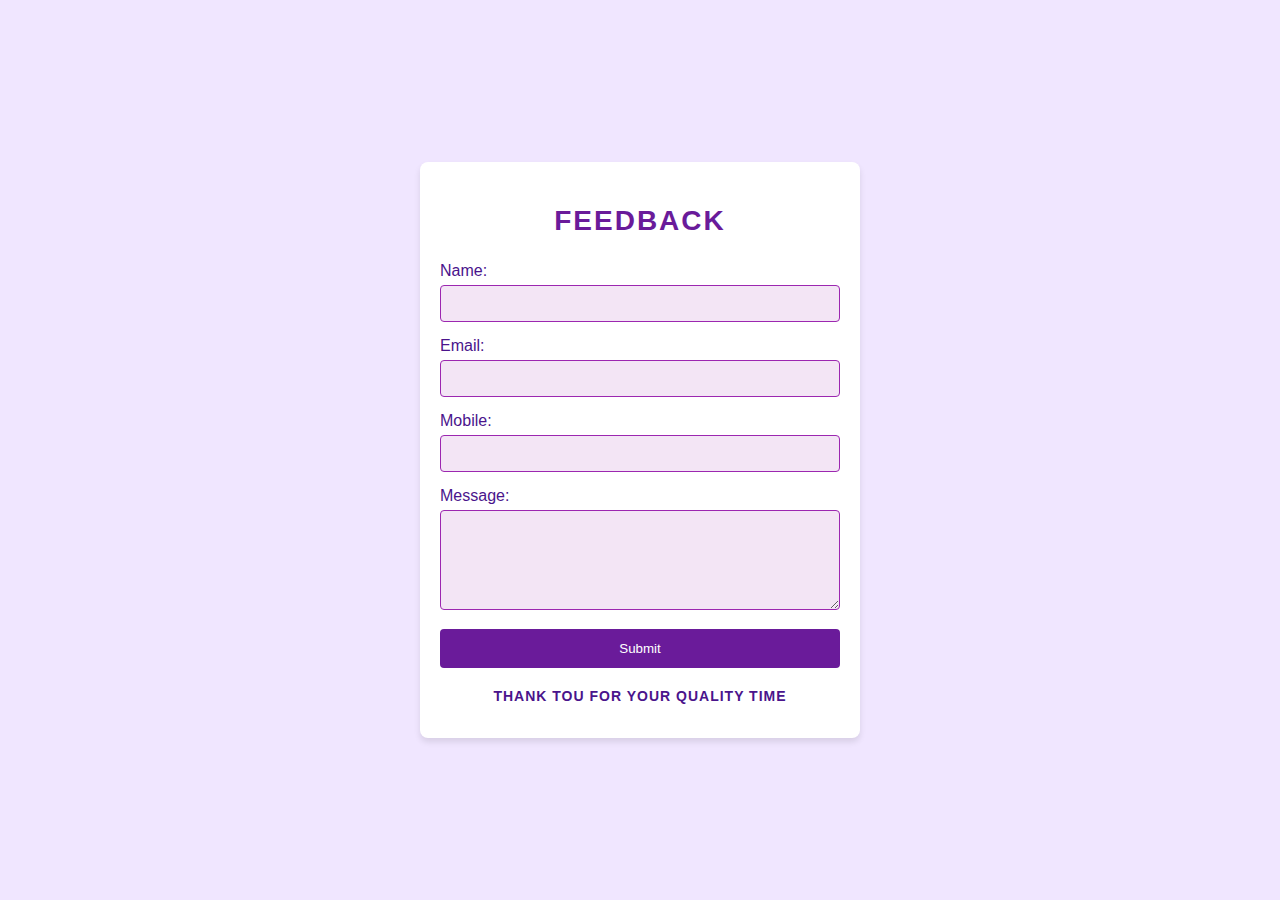
<file: feedback.html>
<!DOCTYPE html>
<html lang="en">

<head>
    <meta charset="UTF-8">
    <meta name="viewport" content="width=device-width, initial-scale=1.0">
    <title>Feedback form</title>
    <link rel="icon" type="image/x-icon" href="assets/img/favicon/feedback2.png  ">
    <link rel="stylesheet" href="style_form.css" />

</head>

<body>
    <section id="feedback" class="section">
        <h2>Feedback</h2>
        <form id="feedbackForm" action="https://api.web3forms.com/submit" method="POST">
            <div class="form-group">
                <input type="hidden" name="access_key" value="ba275a31-3928-4c2c-a9a7-b916e9f493bc">
                <label for="name">Name:</label>
                <input type="text" id="name" name="name" pattern="[A-Za-z0-9 ]+"
                    title="Only letters and numbers are allowed" required>
            </div>
            <div class="form-group">
                <label for="email">Email:</label>
                <input type="email" id="email" name="email" required>
            </div>
            <div class="form-group">
                <label for="mobile">Mobile:</label>
                <input type="text" id="mobile" name="mobile" pattern="[0-9]+" title="Only numbers are allowed" required>
            </div>
            <div class="form-group">
                <label for="message">Message:</label>
                <textarea id="message" name="message" required></textarea>
            </div>
            <button type="submit" id="btn1">Submit</button>
            <p>THANK TOU FOR YOUR QUALITY TIME </p>
        </form>
    </section>


</body>

</html>
</file>
<file: style_form.css>
body {
    font-family: Arial, sans-serif;
    margin: 0;
    padding: 0;
    display: flex;
    justify-content: center;
    align-items: center;
    min-height: 100vh;
    background-color: #f0e6ff; /* Light lavender background */
}

.section {
    background-color: #ffffff;
    padding: 20px;
    border-radius: 8px;
    width: 100%;
    max-width: 400px;
    box-shadow: 0 4px 6px rgba(0, 0, 0, 0.1);
}
p {
    text-align: center;
    font-size: 14px;
    color: #4a148c; /* Dark purple */
    margin-top: 20px;
    font-weight: bold;
    text-transform: uppercase;
    letter-spacing: 1px;
}

h2 {
    text-align: center;
    color: #6a1b9a;
    font-size: 28px;
    margin-bottom: 25px;
    text-transform: uppercase;
    letter-spacing: 2px;
}
.form-group {
    margin-bottom: 15px;
}

label {
    display: block;
    margin-bottom: 5px;
    color: #4a148c; /* Dark purple */
}

input[type="text"],
input[type="email"],
textarea {
    width: 100%;
    padding: 10px;
    border: 1px solid #9c27b0; /* Purple border */
    border-radius: 4px;
    box-sizing: border-box;
    background-color: #f3e5f5; /* Very light purple background */
}

textarea {
    height: 100px;
    resize: vertical;
}

button {
    background-color: #6a1b9a; /* Deep purple */
    color: white;
    padding: 12px 15px;
    border: none;
    border-radius: 4px;
    cursor: pointer;
    width: 100%;
    transition: background-color 0.3s ease;
}

button:hover {
    background-color: #8e24aa; /* Lighter purple on hover */
}

@media (max-width: 480px) {
    .section {
        padding: 15px;
    }
}
</file>
